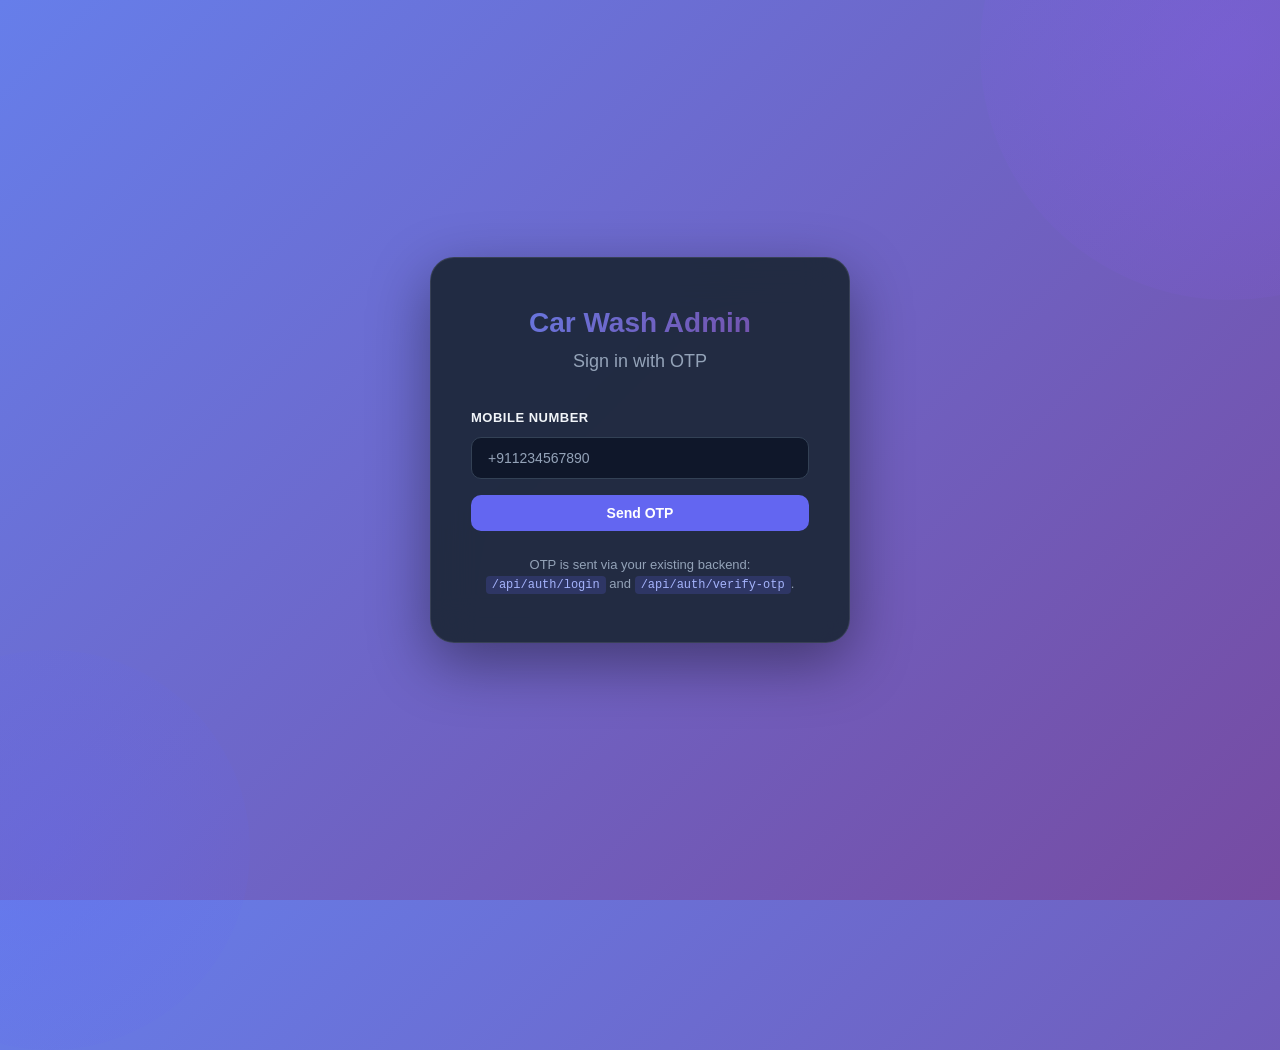
<file: src/main/resources/static/admin/index.html>
<!DOCTYPE html>
<html lang="en">

<head>
    <meta charset="UTF-8">
    <meta name="viewport" content="width=device-width, initial-scale=1.0">
    <title>Admin Dashboard - Car Wash</title>
    <link rel="stylesheet" href="style.css">
</head>

<body>
<div class="layout">
    <!-- Sidebar -->
    <aside class="sidebar">
        <div class="sidebar-header">
            <div class="logo-circle">CW</div>
            <div>
                <div class="brand">Car Wash Admin</div>
                <div class="tagline">Control Center</div>
            </div>
        </div>
        <nav class="nav">
            <button class="nav-link active" data-target="usersSection">Users</button>
            <button class="nav-link" data-target="servicesSection">Services</button>
            <button class="nav-link" data-target="addOnsSection">Add-Ons</button>
            <button class="nav-link" data-target="bookingsSection">Bookings</button>
            <button class="nav-link" data-target="analyticsSection">Analytics</button>
            <button class="nav-link" data-target="pushSection">Push</button>
        </nav>
        <div class="sidebar-footer">
            <button class="btn btn-ghost full-width" onclick="logout()">Logout</button>
        </div>
    </aside>

    <!-- Main content -->
    <main class="main">
        <header class="topbar">
            <div>
                <h1 class="page-title">Dashboard</h1>
                <p class="page-subtitle">Monitor users, services, add-ons, and bookings in one place.</p>
            </div>
            <div class="topbar-actions">
                <span class="pill success" id="envTag">LOCAL API</span>
            </div>
        </header>

        <!-- Summary cards -->
        <section class="cards-row">
            <div class="card stat-card">
                <div class="stat-label">Total Users</div>
                <div class="stat-value" id="statUsers">–</div>
            </div>
            <div class="card stat-card">
                <div class="stat-label">Total Bookings</div>
                <div class="stat-value" id="statBookings">–</div>
            </div>
            <div class="card stat-card">
                <div class="stat-label">Total Services</div>
                <div class="stat-value" id="statServices">–</div>
            </div>
            <div class="card stat-card">
                <div class="stat-label">Total Add-Ons</div>
                <div class="stat-value" id="statAddOns">–</div>
            </div>
        </section>

        <!-- Sections -->
        <section id="usersSection" class="panel active-panel">
            <div class="panel-header">
                <div>
                    <h2>Users</h2>
                    <p>Manage registered customers and admin accounts.</p>
                </div>
                <div class="panel-actions">
                    <input type="text" id="userSearch" class="input input-sm" placeholder="Search by mobile/name"
                           oninput="searchTable('usersTable', this.value)">
                    <button onclick="fetchUsers()" class="btn btn-primary btn-sm">Load</button>
                    <button onclick="exportToCSV('usersTable','users.csv')" class="btn btn-outline btn-sm">Export CSV</button>
                </div>
            </div>
            <div class="table-wrapper">
                <table id="usersTable">
                    <thead>
                    <tr>
                        <th>Mobile</th>
                        <th>Name</th>
                        <th>Email</th>
                        <th>Role</th>
                        <th>Actions</th>
                    </tr>
                    </thead>
                    <tbody></tbody>
                </table>
                <div class="table-empty" id="usersEmpty">Click "Load" to fetch users.</div>
            </div>
        </section>

        <section id="pushSection" class="panel">
            <div class="panel-header">
                <div>
                    <h2>Push Notifications</h2>
                    <p>Send a Firebase push notification to all users.</p>
                </div>
            </div>

            <div class="card" style="margin-top: 8px;">
                <label class="field-label" for="pushTitle">Title</label>
                <input type="text" id="pushTitle" class="input" placeholder="e.g., Weekend Offer">

                <label class="field-label" for="pushMessage">Message</label>
                <textarea id="pushMessage" class="input" rows="4" placeholder="Describe the offer or update"></textarea>

                <div style="margin-top: 10px; display:flex; gap:8px; justify-content:flex-end;">
                    <button class="btn btn-secondary" onclick="sendPushToAll()">Send Push to All Users</button>
                </div>
            </div>
        </section>

        <section id="servicesSection" class="panel">
            <div class="panel-header">
                <div>
                    <h2>Services</h2>
                    <p>Configure wash services and prices.</p>
                </div>
                <div class="panel-actions">
                    <button onclick="fetchServices()" class="btn btn-primary btn-sm">Load</button>
                    <button onclick="showAddServiceModal()" class="btn btn-secondary btn-sm">Add Service</button>
                    <button onclick="exportToCSV('servicesTable','services.csv')" class="btn btn-outline btn-sm">Export CSV</button>
                </div>
            </div>
            <div class="table-wrapper">
                <table id="servicesTable">
                    <thead>
                    <tr>
                        <th>ID</th>
                        <th>Name</th>
                        <th>Description</th>
                        <th>Price</th>
                        <th>Actions</th>
                    </tr>
                    </thead>
                    <tbody></tbody>
                </table>
                <div class="table-empty" id="servicesEmpty">Click "Load" to fetch services.</div>
            </div>
        </section>

        <section id="addOnsSection" class="panel">
            <div class="panel-header">
                <div>
                    <h2>Add-Ons</h2>
                    <p>Manage additional services and pricing.</p>
                </div>
                <div class="panel-actions">
                    <button onclick="fetchAddOns()" class="btn btn-primary btn-sm">Load</button>
                    <button onclick="showAddAddOnModal()" class="btn btn-secondary btn-sm">Add Add-On</button>
                    <button onclick="exportToCSV('addOnsTable','add-ons.csv')" class="btn btn-outline btn-sm">Export CSV</button>
                </div>
            </div>
            <div class="table-wrapper">
                <table id="addOnsTable">
                    <thead>
                    <tr>
                        <th>ID</th>
                        <th>Name</th>
                        <th>Price</th>
                        <th>Actions</th>
                    </tr>
                    </thead>
                    <tbody></tbody>
                </table>
                <div class="table-empty" id="addOnsEmpty">Click "Load" to fetch add-ons.</div>
            </div>
        </section>

        <section id="bookingsSection" class="panel">
            <div class="panel-header">
                <div>
                    <h2>Bookings</h2>
                    <p>Track, update, and review all bookings.</p>
                </div>
                <div class="panel-actions">
                    <input type="text" id="bookingSearch" class="input input-sm" placeholder="Search by ID/user"
                           oninput="searchTable('bookingsTable', this.value)">
                    <button onclick="fetchBookings()" class="btn btn-primary btn-sm">Load</button>
                    <button onclick="exportToCSV('bookingsTable','bookings.csv')" class="btn btn-outline btn-sm">Export CSV</button>
                </div>
            </div>
            <div class="table-wrapper">
                <table id="bookingsTable">
                    <thead>
                    <tr>
                        <th>ID</th>
                        <th>User</th>
                        <th>Service</th>
                        <th>Status</th>
                        <th>Price</th>
                        <th>Actions</th>
                    </tr>
                    </thead>
                    <tbody></tbody>
                </table>
                <div class="table-empty" id="bookingsEmpty">Click "Load" to fetch bookings.</div>
            </div>
        </section>

        <section id="analyticsSection" class="panel">
            <div class="panel-header">
                <div>
                    <h2>Analytics</h2>
                    <p>High-level overview of platform activity.</p>
                </div>
                <div class="panel-actions">
                    <button onclick="fetchAnalytics()" class="btn btn-primary btn-sm">Refresh Stats</button>
                </div>
            </div>
            <div id="analytics" class="analytics-card card">
                <!-- Filled by script.js fetchAnalytics() -->
            </div>
        </section>
    </main>
</div>

<!-- Modals -->
<div id="overlay" class="overlay" style="display:none;"></div>

<div id="addServiceModal" class="modal" style="display:none;">
    <div class="modal-header">
        <h3>Add / Edit Service</h3>
        <button class="modal-close" onclick="closeModal('addServiceModal')">&times;</button>
    </div>
    <div class="modal-body">
        <label class="field-label">ID</label>
        <input type="text" id="serviceId" class="input" readonly>

        <label class="field-label">Service Name</label>
        <input type="text" id="serviceName" class="input">

        <label class="field-label">Description</label>
        <textarea id="serviceDescription" class="input" rows="3" placeholder="Short description of this service"></textarea>

        <label class="field-label">Price</label>
        <input type="number" id="servicePrice" class="input" placeholder="e.g., 499">

        <div class="modal-footer">
            <button class="btn btn-secondary" onclick="saveService()">Save</button>
            <button class="btn btn-ghost" onclick="closeModal('addServiceModal')">Cancel</button>
        </div>
    </div>
</div>

<div id="addAddOnModal" class="modal" style="display:none;">
    <div class="modal-header">
        <h3>Add / Edit Add-On</h3>
        <button class="modal-close" onclick="closeModal('addAddOnModal')">&times;</button>
    </div>
    <div class="modal-body">
        <label class="field-label">ID</label>
        <input type="text" id="addOnId" class="input" placeholder="(auto or readonly)" readonly>

        <label class="field-label">Add-On Name</label>
        <input type="text" id="addOnName" class="input" placeholder="e.g., Interior Vacuum">

        <label class="field-label">Price</label>
        <input type="number" id="addOnPrice" class="input" placeholder="e.g., 199">

        <div class="modal-footer">
            <button class="btn btn-secondary" onclick="saveAddOn()">Save</button>
            <button class="btn btn-ghost" onclick="closeModal('addAddOnModal')">Cancel</button>
        </div>
    </div>
</div>

<div id="bookingDetailsModal" class="modal" style="display:none;">
    <div class="modal-header">
        <h3>Booking Details</h3>
        <button class="modal-close" onclick="closeModal('bookingDetailsModal')">&times;</button>
    </div>
    <div class="modal-body" id="bookingDetailsContent"></div>
</div>

<div id="reviewModal" class="modal" style="display:none;">
    <div class="modal-header">
        <h3>Booking Review</h3>
        <button class="modal-close" onclick="closeModal('reviewModal')">&times;</button>
    </div>
    <div class="modal-body">
        <label class="field-label">Review</label>
        <textarea id="reviewText" class="input" rows="4" placeholder="Customer feedback"></textarea>

        <label class="field-label">Rating (1–5)</label>
        <input type="number" id="reviewRating" class="input" min="1" max="5">

        <div class="modal-footer">
            <button class="btn btn-secondary" onclick="saveReview()">Save</button>
            <button class="btn btn-ghost" onclick="closeModal('reviewModal')">Cancel</button>
        </div>
    </div>
</div>

<div id="toast" class="toast"></div>
<div id="loading" class="loading" style="display:none;">Loading...</div>

<script src="script.js"></script>
<script>
    // Sidebar navigation
    document.querySelectorAll('.nav-link').forEach(btn => {
        btn.addEventListener('click', () => {
            document.querySelectorAll('.nav-link').forEach(b => b.classList.remove('active'));
            btn.classList.add('active');
            const target = btn.getAttribute('data-target');
            document.querySelectorAll('.panel').forEach(p => p.classList.remove('active-panel'));
            document.getElementById(target).classList.add('active-panel');
        });
    });

    // Overlay control for modals
    const originalCloseModal = window.closeModal;
    window.closeModal = function (modalId) {
        document.getElementById('overlay').style.display = 'none';
        originalCloseModal(modalId);
    };
    ['addServiceModal', 'addAddOnModal', 'bookingDetailsModal', 'reviewModal'].forEach(id => {
        const el = document.getElementById(id);
        if (el) {
            const observer = new MutationObserver(() => {
                const anyOpen = Array.from(document.querySelectorAll('.modal'))
                    .some(m => m.style.display === 'block');
                document.getElementById('overlay').style.display = anyOpen ? 'block' : 'none';
            });
            observer.observe(el, { attributes: true, attributeFilter: ['style'] });
        }
    });

    // Hook into fetchWithAuth to show loading/toasts
    const _fetchWithAuth = window.fetchWithAuth;
    window.fetchWithAuth = async (...args) => {
        document.getElementById('loading').style.display = 'flex';
        try {
            const res = await _fetchWithAuth(...args);
            return res;
        } catch (e) {
            const toast = document.getElementById('toast');
            toast.textContent = e.message;
            toast.className = 'toast error';
            toast.style.opacity = '1';
            setTimeout(() => toast.style.opacity = '0', 2500);
            throw e;
        } finally {
            document.getElementById('loading').style.display = 'none';
        }
    };

    // Update stat cards from analytics
    const originalFetchAnalytics = window.fetchAnalytics;
    window.fetchAnalytics = async () => {
        await originalFetchAnalytics();
        try {
            const analyticsDiv = document.getElementById('analytics');
            const text = analyticsDiv.textContent || '';
            const matchNum = (label) => {
                const r = new RegExp(label + ':\\s*(\\d+)', 'i').exec(text);
                return r ? r[1] : '–';
            };
            document.getElementById('statUsers').textContent = matchNum('Total Users');
            document.getElementById('statBookings').textContent = matchNum('Total Bookings');
            document.getElementById('statServices').textContent = matchNum('Total Services');
            document.getElementById('statAddOns').textContent = matchNum('Total Add-Ons');
        } catch (e) {
            // ignore
        }
    };
</script>
</body>

</html>
</file>
<file: src/main/resources/static/admin/style.css>
/* ========================================
   MODERN ADMIN PANEL - ENHANCED DESIGN
   ======================================== */

:root {
    --primary: #6366f1;
    --primary-dark: #4f46e5;
    --secondary: #8b5cf6;
    --success: #10b981;
    --warning: #f59e0b;
    --danger: #ef4444;
    --dark: #0f172a;
    --dark-lighter: #1e293b;
    --dark-card: #1e293b;
    --text: #f1f5f9;
    --text-muted: #94a3b8;
    --border: #334155;
    --shadow: rgba(0, 0, 0, 0.3);
    --gradient: linear-gradient(135deg, #667eea 0%, #764ba2 100%);
    --gradient-soft: linear-gradient(135deg, #667eea15 0%, #764ba215 100%);
}

* {
    margin: 0;
    padding: 0;
    box-sizing: border-box;
}

body {
    font-family: 'Inter', -apple-system, BlinkMacSystemFont, 'Segoe UI', sans-serif;
    background: var(--dark);
    color: var(--text);
    line-height: 1.6;
    overflow-x: hidden;
}

/* ========================================
   AUTHENTICATION PAGES (login.html)
   ======================================== */

.auth-body {
    min-height: 100vh;
    display: flex;
    align-items: center;
    justify-content: center;
    background: var(--gradient);
    padding: 20px;
    position: relative;
    overflow: hidden;
}

.auth-body::before {
    content: '';
    position: absolute;
    width: 500px;
    height: 500px;
    background: radial-gradient(circle, rgba(139, 92, 246, 0.3), transparent);
    border-radius: 50%;
    top: -200px;
    right: -200px;
    animation: float 6s ease-in-out infinite;
}

.auth-body::after {
    content: '';
    position: absolute;
    width: 400px;
    height: 400px;
    background: radial-gradient(circle, rgba(99, 102, 241, 0.3), transparent);
    border-radius: 50%;
    bottom: -150px;
    left: -150px;
    animation: float 8s ease-in-out infinite reverse;
}

@keyframes float {
    0%, 100% { transform: translateY(0px); }
    50% { transform: translateY(-20px); }
}

.auth-wrapper {
    width: 100%;
    max-width: 420px;
    position: relative;
    z-index: 1;
}

.auth-card {
    background: rgba(30, 41, 59, 0.95);
    backdrop-filter: blur(20px);
    border: 1px solid rgba(255, 255, 255, 0.1);
    border-radius: 24px;
    padding: 48px 40px;
    box-shadow: 0 20px 60px rgba(0, 0, 0, 0.4);
    animation: slideUp 0.5s ease-out;
}

@keyframes slideUp {
    from {
        opacity: 0;
        transform: translateY(30px);
    }
    to {
        opacity: 1;
        transform: translateY(0);
    }
}

.auth-card .brand {
    font-size: 28px;
    font-weight: 700;
    text-align: center;
    margin-bottom: 8px;
    background: linear-gradient(135deg, #667eea, #764ba2);
    -webkit-background-clip: text;
    -webkit-text-fill-color: transparent;
    background-clip: text;
}

.auth-title {
    font-size: 18px;
    color: var(--text-muted);
    text-align: center;
    margin-bottom: 32px;
    font-weight: 500;
}

.otp-section {
    margin-top: 24px;
    padding-top: 24px;
    border-top: 1px solid var(--border);
    animation: slideDown 0.4s ease-out;
}

@keyframes slideDown {
    from {
        opacity: 0;
        max-height: 0;
    }
    to {
        opacity: 1;
        max-height: 300px;
    }
}

.auth-hint {
    margin-top: 24px;
    font-size: 13px;
    color: var(--text-muted);
    text-align: center;
    line-height: 1.5;
}

.auth-hint .code {
    background: rgba(99, 102, 241, 0.2);
    padding: 2px 6px;
    border-radius: 4px;
    font-family: 'Courier New', monospace;
    font-size: 12px;
    color: #a5b4fc;
}

/* ========================================
   DASHBOARD LAYOUT (index.html)
   ======================================== */

.layout {
    display: flex;
    min-height: 100vh;
    background: var(--dark);
}

/* Sidebar */
.sidebar {
    width: 280px;
    background: var(--dark-lighter);
    border-right: 1px solid var(--border);
    display: flex;
    flex-direction: column;
    position: fixed;
    height: 100vh;
    overflow-y: auto;
    z-index: 100;
}

.sidebar-header {
    padding: 32px 24px;
    display: flex;
    align-items: center;
    gap: 16px;
    border-bottom: 1px solid var(--border);
}

.logo-circle {
    width: 48px;
    height: 48px;
    border-radius: 12px;
    background: var(--gradient);
    display: flex;
    align-items: center;
    justify-content: center;
    font-weight: 700;
    font-size: 18px;
    color: white;
    flex-shrink: 0;
}

.brand {
    font-size: 18px;
    font-weight: 700;
    color: var(--text);
    line-height: 1.2;
}

.tagline {
    font-size: 12px;
    color: var(--text-muted);
}

.nav {
    flex: 1;
    padding: 16px 12px;
}

.nav-link {
    width: 100%;
    padding: 12px 16px;
    background: transparent;
    border: none;
    color: var(--text-muted);
    text-align: left;
    border-radius: 10px;
    cursor: pointer;
    font-size: 15px;
    font-weight: 500;
    margin-bottom: 4px;
    transition: all 0.2s ease;
    position: relative;
    overflow: hidden;
}

.nav-link::before {
    content: '';
    position: absolute;
    left: 0;
    top: 0;
    height: 100%;
    width: 3px;
    background: var(--primary);
    transform: scaleY(0);
    transition: transform 0.2s ease;
}

.nav-link:hover {
    background: rgba(99, 102, 241, 0.1);
    color: var(--text);
}

.nav-link.active {
    background: rgba(99, 102, 241, 0.15);
    color: var(--primary);
}

.nav-link.active::before {
    transform: scaleY(1);
}

.sidebar-footer {
    padding: 16px;
    border-top: 1px solid var(--border);
}

/* Main Content */
.main {
    flex: 1;
    margin-left: 280px;
    background: var(--dark);
    min-height: 100vh;
}

.topbar {
    background: var(--dark-lighter);
    border-bottom: 1px solid var(--border);
    padding: 24px 32px;
    display: flex;
    align-items: center;
    justify-content: space-between;
    position: sticky;
    top: 0;
    z-index: 50;
    backdrop-filter: blur(10px);
}

.page-title {
    font-size: 28px;
    font-weight: 700;
    color: var(--text);
    margin-bottom: 4px;
}

.page-subtitle {
    font-size: 14px;
    color: var(--text-muted);
}

.topbar-actions {
    display: flex;
    gap: 12px;
    align-items: center;
}

.pill {
    padding: 6px 14px;
    border-radius: 20px;
    font-size: 12px;
    font-weight: 600;
    text-transform: uppercase;
    letter-spacing: 0.5px;
}

.pill.success {
    background: rgba(16, 185, 129, 0.2);
    color: var(--success);
}

/* Stats Cards */
.cards-row {
    display: grid;
    grid-template-columns: repeat(auto-fit, minmax(240px, 1fr));
    gap: 20px;
    padding: 24px 32px;
}

.stat-card {
    background: var(--gradient-soft);
    border: 1px solid rgba(255, 255, 255, 0.05);
    padding: 24px;
    border-radius: 16px;
    position: relative;
    overflow: hidden;
    transition: transform 0.3s ease, box-shadow 0.3s ease;
}

.stat-card::before {
    content: '';
    position: absolute;
    top: 0;
    right: 0;
    width: 100px;
    height: 100px;
    background: radial-gradient(circle, rgba(99, 102, 241, 0.3), transparent);
    border-radius: 50%;
    transform: translate(40%, -40%);
}

.stat-card:hover {
    transform: translateY(-4px);
    box-shadow: 0 10px 30px rgba(99, 102, 241, 0.2);
}

.stat-label {
    font-size: 13px;
    color: var(--text-muted);
    text-transform: uppercase;
    letter-spacing: 0.5px;
    font-weight: 600;
    margin-bottom: 8px;
}

.stat-value {
    font-size: 32px;
    font-weight: 700;
    color: var(--text);
}

/* Panels */
.panel {
    display: none;
    padding: 32px;
}

.panel.active-panel {
    display: block;
    animation: fadeIn 0.4s ease;
}

@keyframes fadeIn {
    from { opacity: 0; transform: translateY(10px); }
    to { opacity: 1; transform: translateY(0); }
}

.panel-header {
    display: flex;
    justify-content: space-between;
    align-items: flex-start;
    margin-bottom: 24px;
    flex-wrap: wrap;
    gap: 16px;
}

.panel-header h2 {
    font-size: 24px;
    font-weight: 700;
    color: var(--text);
    margin-bottom: 4px;
}

.panel-header p {
    font-size: 14px;
    color: var(--text-muted);
}

.panel-actions {
    display: flex;
    gap: 8px;
    flex-wrap: wrap;
}

/* Card */
.card {
    background: var(--dark-card);
    border: 1px solid var(--border);
    border-radius: 16px;
    padding: 24px;
    box-shadow: 0 4px 12px var(--shadow);
}

/* Tables */
.table-wrapper {
    background: var(--dark-card);
    border: 1px solid var(--border);
    border-radius: 16px;
    overflow: hidden;
}

table {
    width: 100%;
    border-collapse: collapse;
    font-size: 14px;
}

thead {
    background: rgba(99, 102, 241, 0.1);
}

th {
    padding: 16px;
    text-align: left;
    font-weight: 600;
    color: var(--text);
    text-transform: uppercase;
    font-size: 12px;
    letter-spacing: 0.5px;
    border-bottom: 1px solid var(--border);
}

td {
    padding: 16px;
    color: var(--text);
    border-bottom: 1px solid var(--border);
}

tbody tr {
    transition: background 0.2s ease;
}

tbody tr:hover {
    background: rgba(99, 102, 241, 0.05);
}

tbody tr:last-child td {
    border-bottom: none;
}

.table-empty {
    padding: 60px 24px;
    text-align: center;
    color: var(--text-muted);
    font-size: 14px;
}

/* Buttons */
.btn {
    padding: 10px 20px;
    border: none;
    border-radius: 10px;
    font-size: 14px;
    font-weight: 600;
    cursor: pointer;
    transition: all 0.2s ease;
    display: inline-flex;
    align-items: center;
    justify-content: center;
    gap: 8px;
}

.btn-primary {
    background: var(--primary);
    color: white;
}

.btn-primary:hover {
    background: var(--primary-dark);
    transform: translateY(-2px);
    box-shadow: 0 6px 20px rgba(99, 102, 241, 0.4);
}

.btn-secondary {
    background: var(--secondary);
    color: white;
}

.btn-secondary:hover {
    background: #7c3aed;
    transform: translateY(-2px);
    box-shadow: 0 6px 20px rgba(139, 92, 246, 0.4);
}

.btn-outline {
    background: transparent;
    border: 1px solid var(--border);
    color: var(--text);
}

.btn-outline:hover {
    background: rgba(99, 102, 241, 0.1);
    border-color: var(--primary);
}

.btn-ghost {
    background: transparent;
    color: var(--text-muted);
}

.btn-ghost:hover {
    background: rgba(255, 255, 255, 0.05);
    color: var(--text);
}

.btn-sm {
    padding: 8px 16px;
    font-size: 13px;
}

.full-width {
    width: 100%;
}

td button {
    padding: 6px 12px;
    font-size: 12px;
    margin-right: 4px;
    margin-bottom: 4px;
}

/* Inputs */
.input {
    width: 100%;
    padding: 12px 16px;
    background: var(--dark);
    border: 1px solid var(--border);
    border-radius: 10px;
    color: var(--text);
    font-size: 14px;
    transition: all 0.2s ease;
    margin-bottom: 16px;
}

.input:focus {
    outline: none;
    border-color: var(--primary);
    box-shadow: 0 0 0 3px rgba(99, 102, 241, 0.1);
}

.input::placeholder {
    color: var(--text-muted);
}

.input-sm {
    padding: 8px 12px;
    font-size: 13px;
    margin-bottom: 0;
}

textarea.input {
    resize: vertical;
    min-height: 80px;
}

.field-label {
    display: block;
    font-size: 13px;
    font-weight: 600;
    color: var(--text);
    margin-bottom: 8px;
    text-transform: uppercase;
    letter-spacing: 0.5px;
}

select {
    padding: 6px 10px;
    background: var(--dark);
    border: 1px solid var(--border);
    border-radius: 6px;
    color: var(--text);
    font-size: 13px;
    cursor: pointer;
}

select:focus {
    outline: none;
    border-color: var(--primary);
}

/* Modals */
.overlay {
    position: fixed;
    top: 0;
    left: 0;
    width: 100%;
    height: 100%;
    background: rgba(0, 0, 0, 0.7);
    backdrop-filter: blur(4px);
    z-index: 999;
    animation: fadeIn 0.2s ease;
}

.modal {
    position: fixed;
    top: 50%;
    left: 50%;
    transform: translate(-50%, -50%);
    background: var(--dark-card);
    border: 1px solid var(--border);
    border-radius: 20px;
    box-shadow: 0 20px 60px rgba(0, 0, 0, 0.5);
    z-index: 1000;
    max-width: 500px;
    width: 90%;
    max-height: 90vh;
    overflow-y: auto;
    animation: modalSlide 0.3s ease;
}

@keyframes modalSlide {
    from {
        opacity: 0;
        transform: translate(-50%, -45%);
    }
    to {
        opacity: 1;
        transform: translate(-50%, -50%);
    }
}

.modal-header {
    padding: 24px;
    border-bottom: 1px solid var(--border);
    display: flex;
    justify-content: space-between;
    align-items: center;
}

.modal-header h3 {
    font-size: 20px;
    font-weight: 700;
    color: var(--text);
}

.modal-close {
    background: transparent;
    border: none;
    color: var(--text-muted);
    font-size: 28px;
    cursor: pointer;
    width: 32px;
    height: 32px;
    display: flex;
    align-items: center;
    justify-content: center;
    border-radius: 8px;
    transition: all 0.2s ease;
}

.modal-close:hover {
    background: rgba(255, 255, 255, 0.1);
    color: var(--text);
}

.modal-body {
    padding: 24px;
}

.modal-footer {
    display: flex;
    gap: 12px;
    justify-content: flex-end;
    margin-top: 24px;
}

/* Toast Notifications */
.toast {
    position: fixed;
    bottom: 24px;
    right: 24px;
    padding: 16px 24px;
    background: var(--dark-card);
    border: 1px solid var(--border);
    border-radius: 12px;
    box-shadow: 0 10px 30px rgba(0, 0, 0, 0.4);
    color: var(--text);
    font-size: 14px;
    font-weight: 500;
    z-index: 10000;
    opacity: 0;
    transition: opacity 0.3s ease;
    max-width: 400px;
}

.toast.success {
    border-left: 4px solid var(--success);
}

.toast.error {
    border-left: 4px solid var(--danger);
}

.toast.info {
    border-left: 4px solid var(--primary);
}

/* Loading */
.loading {
    position: fixed;
    top: 0;
    left: 0;
    width: 100%;
    height: 100%;
    background: rgba(15, 23, 42, 0.9);
    backdrop-filter: blur(4px);
    display: flex;
    align-items: center;
    justify-content: center;
    z-index: 10001;
    color: var(--text);
    font-size: 18px;
    font-weight: 600;
}

.loading::after {
    content: '';
    width: 40px;
    height: 40px;
    border: 4px solid rgba(99, 102, 241, 0.2);
    border-top-color: var(--primary);
    border-radius: 50%;
    animation: spin 0.8s linear infinite;
    margin-left: 16px;
}

@keyframes spin {
    to { transform: rotate(360deg); }
}

/* Analytics */
.analytics-card {
    font-size: 16px;
    line-height: 2;
}

/* Responsive */
@media (max-width: 1024px) {
    .sidebar {
        width: 240px;
    }

    .main {
        margin-left: 240px;
    }
}

@media (max-width: 768px) {
    .sidebar {
        width: 100%;
        height: auto;
        position: relative;
        border-right: none;
        border-bottom: 1px solid var(--border);
    }

    .main {
        margin-left: 0;
    }

    .topbar {
        flex-direction: column;
        align-items: flex-start;
        gap: 16px;
    }

    .cards-row {
        grid-template-columns: 1fr;
    }

    .panel-header {
        flex-direction: column;
    }

    .panel-actions {
        width: 100%;
    }

    .panel-actions .input {
        flex: 1;
    }

    table {
        font-size: 12px;
    }

    th, td {
        padding: 10px;
    }

    td button {
        display: block;
        width: 100%;
        margin-bottom: 4px;
    }
}
</file>
